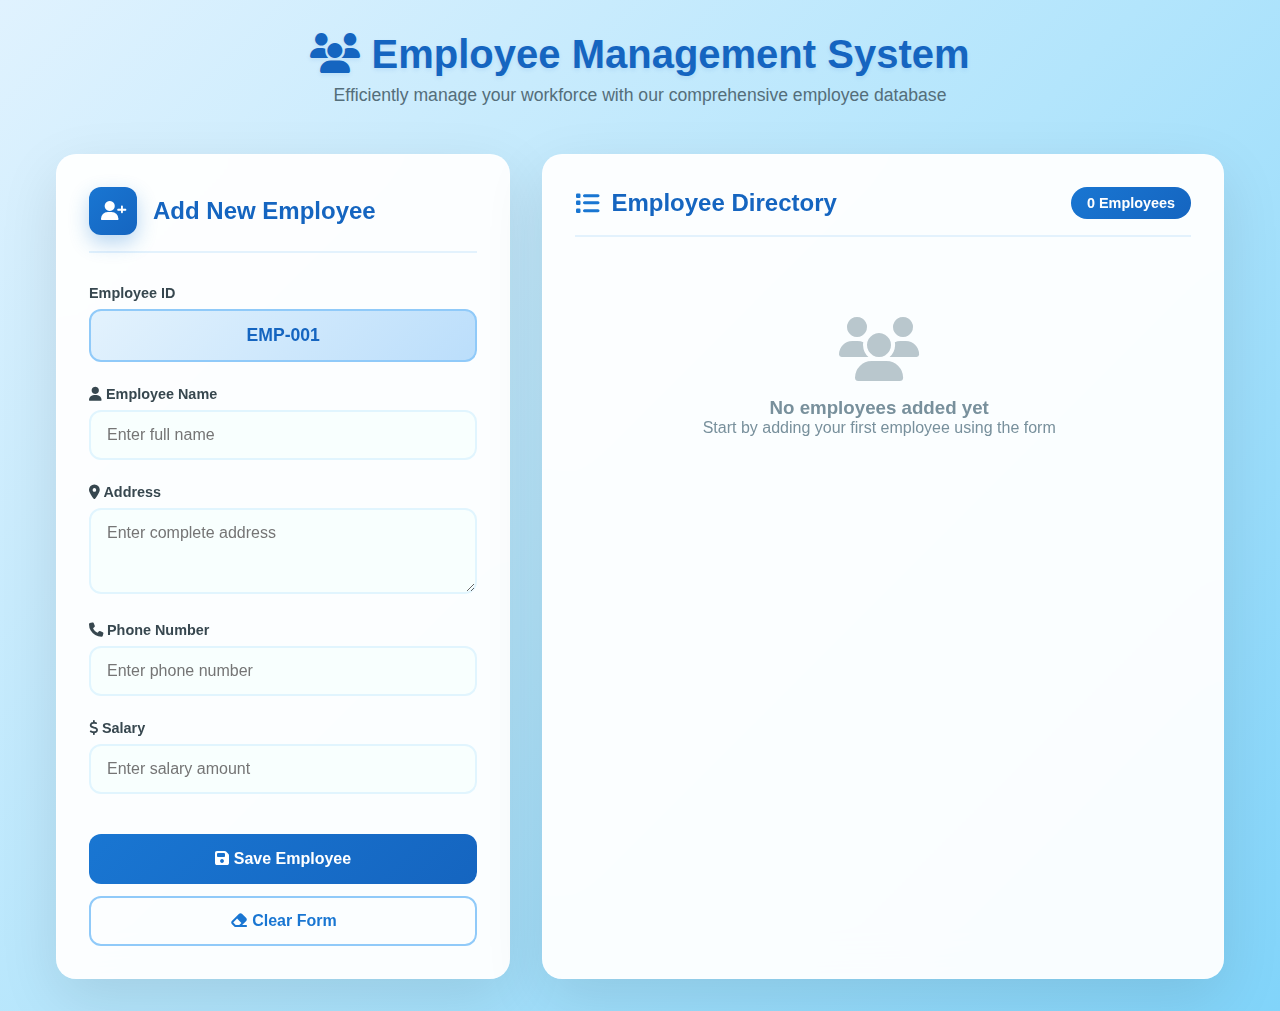
<file: Frontend/EmployeeManagement.html>
<!DOCTYPE html>
<html lang="en">
<head>
  <meta charset="UTF-8">
  <meta name="viewport" content="width=device-width, initial-scale=1.0">
  <title>Employee Management System</title>
  <link href="https://cdn.jsdelivr.net/npm/bootstrap@5.2.0/dist/css/bootstrap.min.css" rel="stylesheet" integrity="sha384-gH0dyQ4mX+0pL+FJ6q1+cYB7uD+zVY0opQ+kkcV8f3y6M8FJ5vX2Ok7cXWZewNfE" crossorigin="anonymous">
  <link href="https://cdnjs.cloudflare.com/ajax/libs/font-awesome/6.4.0/css/all.min.css" rel="stylesheet">
  <link rel="stylesheet" href="CSS/Employee.css">
</head>
<body>
<div class="container">
  <div class="header">
    <h1><i class="fas fa-users"></i> Employee Management System</h1>
    <p>Efficiently manage your workforce with our comprehensive employee database</p>
  </div>

  <div class="main-content">
    <div class="employee-form-card">
      <div class="form-header">
        <div class="form-icon">
          <i class="fas fa-user-plus"></i>
        </div>
        <h2 class="form-title">Add New Employee</h2>
      </div>

      <div class="success-message" id="successMessage">
        <i class="fas fa-check-circle"></i>
        <span>Employee added successfully!</span>
      </div>

      <form id="employeeForm">
        <div class="form-group">
          <label class="form-label" for="employeeId">Employee ID</label>
          <input type="text" id="employeeId" class="form-control employee-id-display" value="EMP-001" readonly>
        </div>

        <div class="form-group">
          <label class="form-label" for="employeeName">
            <i class="fas fa-user"></i> Employee Name
          </label>
          <input type="text" id="employeeName" class="form-control" placeholder="Enter full name" required>
        </div>

        <div class="form-group">
          <label class="form-label" for="employeeAddress">
            <i class="fas fa-map-marker-alt"></i> Address
          </label>
          <textarea id="employeeAddress" class="form-control" rows="3" placeholder="Enter complete address" required></textarea>
        </div>

        <div class="form-group">
          <label class="form-label" for="employeePhone">
            <i class="fas fa-phone"></i> Phone Number
          </label>
          <input type="tel" id="employeePhone" class="form-control" placeholder="Enter phone number" required>
        </div>

        <div class="form-group">
          <label class="form-label" for="employeeSalary">
            <i class="fas fa-dollar-sign"></i> Salary
          </label>
          <input type="number" id="employeeSalary" class="form-control" placeholder="Enter salary amount" min="0" step="0.01" required>
        </div>

        <button type="submit" class="btn-save">
          <i class="fas fa-save"></i> Save Employee
        </button>

        <button type="button" class="btn-clear" id="clearForm">
          <i class="fas fa-eraser"></i> Clear Form
        </button>
      </form>
    </div>

    <div class="employees-list-card">
      <div class="list-header">
        <h2 class="list-title">
          <i class="fas fa-list"></i>
          Employee Directory
        </h2>
        <div class="employee-count" id="employeeCount">
          0 Employees
        </div>
      </div>

      <div class="employees-grid" id="employeesGrid">
        <div class="empty-state">
          <i class="fas fa-users"></i>
          <h3>No employees added yet</h3>
          <p>Start by adding your first employee using the form</p>
        </div>
      </div>
    </div>
  </div>
</div>

<script src="https://cdn.jsdelivr.net/npm/bootstrap@5.2.0/dist/js/bootstrap.bundle.min.js" integrity="sha384-A3U6E+4A9A2Q6b8o0H4F/h9JzRoY0y88TDg8SRGOFUogkflv5K50FUP8VfZfWv4c" crossorigin="anonymous"></script>

<script>
  class EmployeeManager {
    constructor() {
      this.employees = [];
      this.currentId = 1;
      this.init();
    }

    init() {
      this.form = document.getElementById('employeeForm');
      this.employeesGrid = document.getElementById('employeesGrid');
      this.employeeCount = document.getElementById('employeeCount');
      this.successMessage = document.getElementById('successMessage');
      this.clearButton = document.getElementById('clearForm');

      this.setupEventListeners();
      this.updateEmployeeId();
      this.renderEmployees();
    }

    setupEventListeners() {
      this.form.addEventListener('submit', (e) => this.handleSubmit(e));
      this.clearButton.addEventListener('click', () => this.clearForm());

      // Real-time validation
      const inputs = this.form.querySelectorAll('input, textarea');
      inputs.forEach(input => {
        input.addEventListener('input', () => this.validateInput(input));
        input.addEventListener('blur', () => this.validateInput(input));
      });
    }

    validateInput(input) {
      if (input.type === 'tel') {
        // Basic phone validation
        const phoneRegex = /^[\+]?[\d\s\-\(\)]{10,}$/;
        if (phoneRegex.test(input.value) || input.value === '') {
          input.style.borderColor = input.value ? '#2e7d32' : '#e1f5fe';
        } else {
          input.style.borderColor = '#d32f2f';
        }
      } else if (input.type === 'number') {
        if (parseFloat(input.value) > 0 || input.value === '') {
          input.style.borderColor = input.value ? '#2e7d32' : '#e1f5fe';
        } else {
          input.style.borderColor = '#d32f2f';
        }
      } else if (input.required) {
        if (input.value.trim()) {
          input.style.borderColor = '#2e7d32';
        } else if (input.value === '') {
          input.style.borderColor = '#e1f5fe';
        }
      }
    }

    handleSubmit(e) {
      e.preventDefault();

      const formData = new FormData(this.form);
      const employee = {
        id: document.getElementById('employeeId').value,
        name: document.getElementById('employeeName').value.trim(),
        address: document.getElementById('employeeAddress').value.trim(),
        phone: document.getElementById('employeePhone').value.trim(),
        salary: parseFloat(document.getElementById('employeeSalary').value)
      };

      // Additional validation
      if (!this.validateEmployee(employee)) {
        return;
      }

      // Add employee
      this.employees.push(employee);
      this.showSuccessMessage();
      this.clearForm();
      this.updateEmployeeId();
      this.renderEmployees();
      this.updateEmployeeCount();
    }

    validateEmployee(employee) {
      if (!employee.name || !employee.address || !employee.phone || !employee.salary) {
        alert('Please fill in all required fields.');
        return false;
      }

      if (employee.salary <= 0) {
        alert('Salary must be greater than 0.');
        return false;
      }

      const phoneRegex = /^[\+]?[\d\s\-\(\)]{10,}$/;
      if (!phoneRegex.test(employee.phone)) {
        alert('Please enter a valid phone number.');
        return false;
      }

      return true;
    }

    showSuccessMessage() {
      this.successMessage.style.display = 'flex';
      setTimeout(() => {
        this.successMessage.style.display = 'none';
      }, 3000);
    }

    clearForm() {
      this.form.reset();
      // Reset border colors
      const inputs = this.form.querySelectorAll('input, textarea');
      inputs.forEach(input => {
        if (input.id !== 'employeeId') {
          input.style.borderColor = '#e1f5fe';
        }
      });
    }

    updateEmployeeId() {
      const employeeIdField = document.getElementById('employeeId');
      employeeIdField.value = `EMP-${String(this.currentId).padStart(3, '0')}`;
      this.currentId++;
    }

    renderEmployees() {
      if (this.employees.length === 0) {
        this.employeesGrid.innerHTML = `
                        <div class="empty-state">
                            <i class="fas fa-users"></i>
                            <h3>No employees added yet</h3>
                            <p>Start by adding your first employee using the form</p>
                        </div>
                    `;
        return;
      }

      this.employeesGrid.innerHTML = this.employees.map((employee, index) => `
                    <div class="employee-card">
                        <button class="delete-btn" onclick="employeeManager.deleteEmployee(${index})" title="Delete Employee">
                            <i class="fas fa-trash"></i>
                        </button>
                        <div class="employee-id">${employee.id}</div>
                        <div class="employee-name">${employee.name}</div>
                        <div class="employee-details">
                            <div class="detail-row">
                                <i class="fas fa-map-marker-alt"></i>
                                <span>${employee.address}</span>
                            </div>
                            <div class="detail-row">
                                <i class="fas fa-phone"></i>
                                <span>${employee.phone}</span>
                            </div>
                            <div class="detail-row">
                                <i class="fas fa-dollar-sign"></i>
                                <span class="salary">$${employee.salary.toLocaleString('en-US', {minimumFractionDigits: 2, maximumFractionDigits: 2})}</span>
                            </div>
                        </div>
                    </div>
                `).join('');
    }

    deleteEmployee(index) {
      if (confirm('Are you sure you want to delete this employee?')) {
        this.employees.splice(index, 1);
        this.renderEmployees();
        this.updateEmployeeCount();
      }
    }

    updateEmployeeCount() {
      const count = this.employees.length;
      this.employeeCount.textContent = `${count} Employee${count !== 1 ? 's' : ''}`;
    }
  }

  // Initialize the employee manager
  const employeeManager = new EmployeeManager();

  // Add some sample animations and interactions
  document.addEventListener('DOMContentLoaded', function() {
    // Add ripple effect to buttons
    function createRipple(event) {
      const button = event.currentTarget;
      const circle = document.createElement('span');
      const diameter = Math.max(button.clientWidth, button.clientHeight);
      const radius = diameter / 2;

      circle.style.width = circle.style.height = `${diameter}px`;
      circle.style.left = `${event.clientX - button.offsetLeft - radius}px`;
      circle.style.top = `${event.clientY - button.offsetTop - radius}px`;
      circle.style.position = 'absolute';
      circle.style.borderRadius = '50%';
      circle.style.background = 'rgba(255, 255, 255, 0.6)';
      circle.style.transform = 'scale(0)';
      circle.style.animation = 'ripple 0.6s linear';
      circle.style.pointerEvents = 'none';

      const ripple = button.getElementsByClassName('ripple')[0];
      if (ripple) {
        ripple.remove();
      }

      circle.classList.add('ripple');
      button.appendChild(circle);
    }

    document.querySelector('.btn-save').addEventListener('click', createRipple);

    // Add CSS for ripple animation
    const style = document.createElement('style');
    style.textContent = `
                @keyframes ripple {
                    to {
                        transform: scale(4);
                        opacity: 0;
                    }
                }
                .btn-save {
                    position: relative;
                    overflow: hidden;
                }
            `;
    document.head.appendChild(style);
  });
</script>
</body>
</html>
</file>
<file: Frontend/CSS/Employee.css>
* {
    margin: 0;
    padding: 0;
    box-sizing: border-box;
}

body {
    font-family: 'Inter', -apple-system, BlinkMacSystemFont, 'Segoe UI', sans-serif;
    background: linear-gradient(135deg, #e0f2fe 0%, #b3e5fc 50%, #81d4fa 100%);
    min-height: 100vh;
    padding: 2rem 0;
}

.container {
    max-width: 1200px;
    margin: 0 auto;
    padding: 0 1rem;
}

.header {
    text-align: center;
    margin-bottom: 3rem;
    animation: fadeInDown 0.8s ease-out;
}

.header h1 {
    font-size: 2.5rem;
    font-weight: 700;
    color: #1565c0;
    margin-bottom: 0.5rem;
    text-shadow: 0 2px 4px rgba(21, 101, 192, 0.1);
}

.header p {
    color: #546e7a;
    font-size: 1.1rem;
}

.main-content {
    display: grid;
    grid-template-columns: 1fr 1.5fr;
    gap: 2rem;
    animation: fadeInUp 0.8s ease-out 0.2s both;
}

.employee-form-card {
    background: rgba(255, 255, 255, 0.95);
    backdrop-filter: blur(20px);
    border: 1px solid rgba(255, 255, 255, 0.3);
    border-radius: 20px;
    padding: 2rem;
    box-shadow: 0 20px 60px rgba(0, 0, 0, 0.1);
    height: fit-content;
    position: sticky;
    top: 2rem;
}

.form-header {
    display: flex;
    align-items: center;
    margin-bottom: 2rem;
    padding-bottom: 1rem;
    border-bottom: 2px solid #e3f2fd;
}

.form-icon {
    width: 48px;
    height: 48px;
    background: linear-gradient(135deg, #1976d2, #1565c0);
    border-radius: 12px;
    display: flex;
    align-items: center;
    justify-content: center;
    margin-right: 1rem;
    box-shadow: 0 8px 20px rgba(25, 118, 210, 0.3);
}

.form-icon i {
    color: white;
    font-size: 1.25rem;
}

.form-title {
    font-size: 1.5rem;
    font-weight: 700;
    color: #1565c0;
    margin: 0;
}

.form-group {
    margin-bottom: 1.5rem;
}

.form-label {
    display: block;
    font-size: 0.9rem;
    font-weight: 600;
    color: #37474f;
    margin-bottom: 0.5rem;
}

.form-control {
    width: 100%;
    padding: 0.875rem 1rem;
    border: 2px solid #e1f5fe;
    border-radius: 12px;
    font-size: 1rem;
    background: #f8fffe;
    transition: all 0.3s cubic-bezier(0.4, 0, 0.2, 1);
    font-family: inherit;
}

.form-control:focus {
    outline: none;
    border-color: #1976d2;
    background: white;
    box-shadow: 0 0 0 4px rgba(25, 118, 210, 0.1);
    transform: translateY(-1px);
}

.employee-id-display {
    background: linear-gradient(135deg, #e3f2fd, #bbdefb);
    border: 2px solid #90caf9;
    color: #1565c0;
    font-weight: 700;
    font-size: 1.1rem;
    text-align: center;
    pointer-events: none;
}

.btn-save {
    width: 100%;
    padding: 1rem;
    background: linear-gradient(135deg, #1976d2 0%, #1565c0 100%);
    border: none;
    border-radius: 12px;
    color: white;
    font-size: 1rem;
    font-weight: 600;
    cursor: pointer;
    transition: all 0.3s cubic-bezier(0.4, 0, 0.2, 1);
    position: relative;
    overflow: hidden;
    margin-top: 1rem;
}

.btn-save:hover {
    transform: translateY(-2px);
    box-shadow: 0 12px 40px rgba(25, 118, 210, 0.4);
}

.btn-save:active {
    transform: translateY(0);
}

.btn-clear {
    width: 100%;
    padding: 0.875rem;
    background: transparent;
    border: 2px solid #90caf9;
    border-radius: 12px;
    color: #1976d2;
    font-size: 1rem;
    font-weight: 600;
    cursor: pointer;
    transition: all 0.3s ease;
    margin-top: 0.75rem;
}

.btn-clear:hover {
    background: #e3f2fd;
    transform: translateY(-1px);
}

.employees-list-card {
    background: rgba(255, 255, 255, 0.95);
    backdrop-filter: blur(20px);
    border: 1px solid rgba(255, 255, 255, 0.3);
    border-radius: 20px;
    padding: 2rem;
    box-shadow: 0 20px 60px rgba(0, 0, 0, 0.1);
}

.list-header {
    display: flex;
    align-items: center;
    justify-content: space-between;
    margin-bottom: 2rem;
    padding-bottom: 1rem;
    border-bottom: 2px solid #e3f2fd;
}

.list-title {
    display: flex;
    align-items: center;
    font-size: 1.5rem;
    font-weight: 700;
    color: #1565c0;
    margin: 0;
}

.list-title i {
    margin-right: 0.75rem;
    color: #1976d2;
}

.employee-count {
    background: linear-gradient(135deg, #1976d2, #1565c0);
    color: white;
    padding: 0.5rem 1rem;
    border-radius: 20px;
    font-weight: 600;
    font-size: 0.9rem;
}

.employees-grid {
    display: grid;
    gap: 1rem;
    max-height: 600px;
    overflow-y: auto;
    padding-right: 0.5rem;
}

.employees-grid::-webkit-scrollbar {
    width: 6px;
}

.employees-grid::-webkit-scrollbar-track {
    background: #e3f2fd;
    border-radius: 3px;
}

.employees-grid::-webkit-scrollbar-thumb {
    background: #90caf9;
    border-radius: 3px;
}

.employee-card {
    background: white;
    border: 2px solid #e3f2fd;
    border-radius: 16px;
    padding: 1.5rem;
    transition: all 0.3s cubic-bezier(0.4, 0, 0.2, 1);
    animation: slideIn 0.5s ease-out;
}

.employee-card:hover {
    transform: translateY(-4px);
    box-shadow: 0 12px 35px rgba(0, 0, 0, 0.1);
    border-color: #90caf9;
}

@keyframes slideIn {
    from {
        opacity: 0;
        transform: translateX(-20px);
    }
    to {
        opacity: 1;
        transform: translateX(0);
    }
}

.employee-id {
    display: inline-block;
    background: linear-gradient(135deg, #1976d2, #1565c0);
    color: white;
    padding: 0.25rem 0.75rem;
    border-radius: 20px;
    font-size: 0.8rem;
    font-weight: 600;
    margin-bottom: 1rem;
}

.employee-name {
    font-size: 1.25rem;
    font-weight: 700;
    color: #1565c0;
    margin-bottom: 0.75rem;
}

.employee-details {
    display: grid;
    gap: 0.5rem;
}

.detail-row {
    display: flex;
    align-items: center;
    font-size: 0.9rem;
    color: #546e7a;
}

.detail-row i {
    width: 16px;
    margin-right: 0.5rem;
    color: #1976d2;
}

.salary {
    font-weight: 700;
    color: #2e7d32;
}

.delete-btn {
    position: absolute;
    top: 1rem;
    right: 1rem;
    background: #ffebee;
    border: 2px solid #ffcdd2;
    color: #d32f2f;
    border-radius: 50%;
    width: 36px;
    height: 36px;
    display: flex;
    align-items: center;
    justify-content: center;
    cursor: pointer;
    transition: all 0.3s ease;
    opacity: 0;
}

.employee-card {
    position: relative;
}

.employee-card:hover .delete-btn {
    opacity: 1;
}

.delete-btn:hover {
    background: #f44336;
    color: white;
    border-color: #f44336;
    transform: scale(1.1);
}

.empty-state {
    text-align: center;
    padding: 3rem 1rem;
    color: #78909c;
}

.empty-state i {
    font-size: 4rem;
    margin-bottom: 1rem;
    opacity: 0.5;
}

.success-message {
    background: linear-gradient(135deg, #c8e6c9, #a5d6a7);
    border: 2px solid #81c784;
    color: #2e7d32;
    padding: 1rem;
    border-radius: 12px;
    margin-bottom: 1rem;
    display: none;
    align-items: center;
    animation: slideDown 0.5s ease-out;
}

@keyframes slideDown {
    from {
        opacity: 0;
        transform: translateY(-20px);
    }
    to {
        opacity: 1;
        transform: translateY(0);
    }
}

.success-message i {
    margin-right: 0.75rem;
    font-size: 1.25rem;
}

@keyframes fadeInDown {
    from {
        opacity: 0;
        transform: translateY(-30px);
    }
    to {
        opacity: 1;
        transform: translateY(0);
    }
}

@keyframes fadeInUp {
    from {
        opacity: 0;
        transform: translateY(30px);
    }
    to {
        opacity: 1;
        transform: translateY(0);
    }
}

@media (max-width: 992px) {
    .main-content {
        grid-template-columns: 1fr;
        gap: 1.5rem;
    }

    .employee-form-card {
        position: static;
    }

    .header h1 {
        font-size: 2rem;
    }
}

@media (max-width: 576px) {
    body {
        padding: 1rem 0;
    }

    .employee-form-card,
    .employees-list-card {
        padding: 1.5rem;
        border-radius: 16px;
    }

    .header h1 {
        font-size: 1.75rem;
    }
}
</file>
